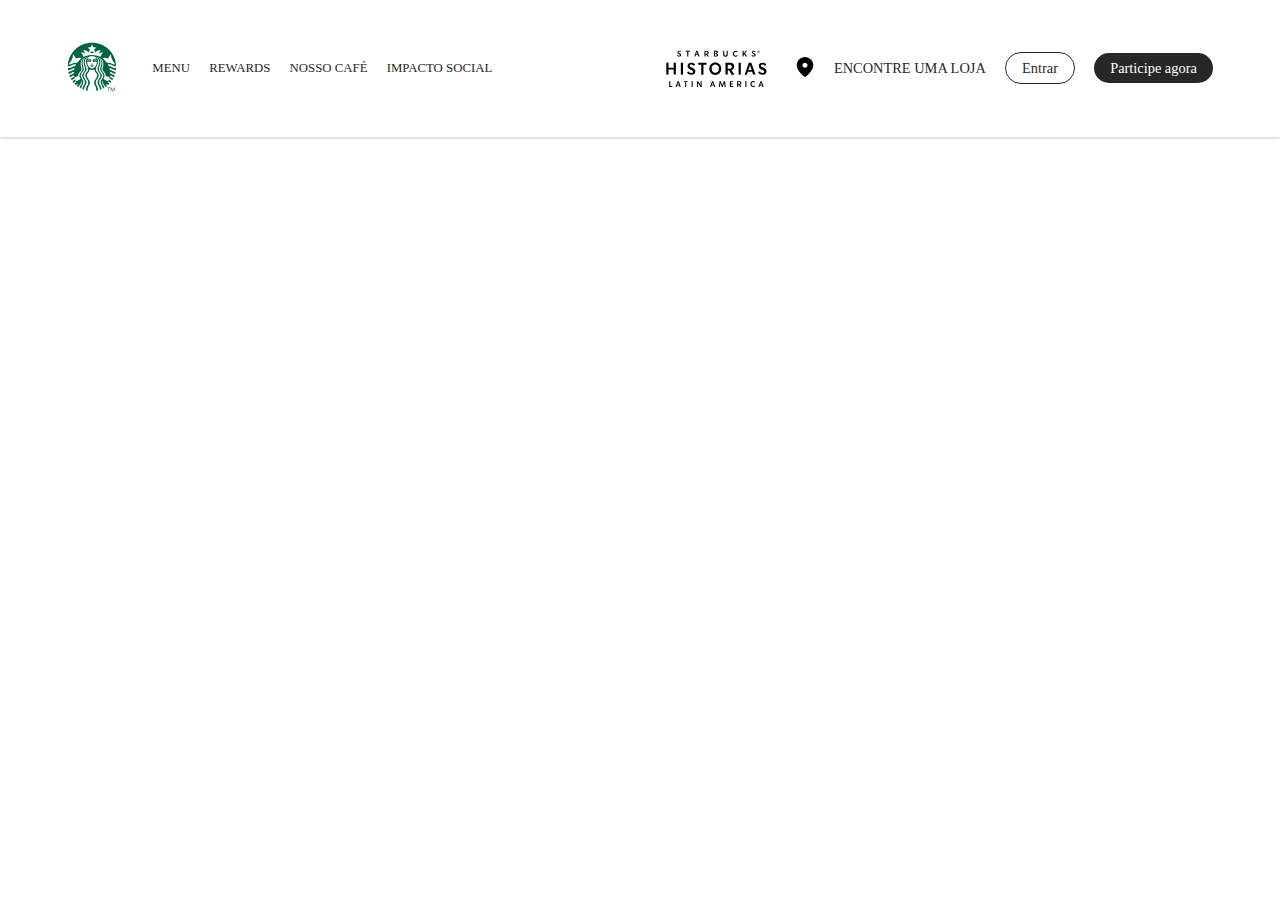
<file: index.html>
<!DOCTYPE html>
<html lang="pt-br">
  <head>
    <meta charset="UTF-8" />
    <meta http-equiv="X-UA-Compatible" content="IE=edge" />
    <meta name="viewport" content="width=device-width, initial-scale=1.0" />
    <title>teste-JavaScript</title>
    <link rel="stylesheet" href="css/style.css" />
    <link rel="preconnect" href="https://fonts.googleapis.com" />
    <link rel="preconnect" href="https://fonts.gstatic.com" crossorigin />
    <link
      href="https://fonts.googleapis.com/css2?family=Inter:wght@900&display=swap"
      rel="stylesheet" />

    <link rel="shortcut icon" href="imgs/starbucks-nav-logo.svg" />

    <link
      href="https://fonts.googleapis.com/css2?family=Inter:wght@500;600;800&display=swap"
      rel="stylesheet" />
    <link
      href="https://fonts.googleapis.com/css2?family=Inter:wght@500;600&display=swap"
      rel="stylesheet" />
    <link
      href="https://fonts.googleapis.com/css2?family=Noto+Sans+JP&display=swap"
      rel="stylesheet" />

    <link
      href="//db.onlinewebfonts.com/c/d7e8a95865396cddca89b00080d2cba6?family=SoDo+Sans+SemiBold"
      rel="stylesheet"
      type="text/css" />
  </head>
  <body>
    <header>
      <div class="nav-interaction">
        <div class="left">
          <a href="index.html"
            ><img
              class="logo"
              src="imgs/starbucks-nav-logo.svg"
              width="50px"
              alt=""
          /></a>
          <div class="links-top">
            <a class="hover" href="Menu.html">MENU</a>
            <a class="hover" href="Rewards.html">REWARDS</a>
            <a class="hover" href="NossoCafe.html">NOSSO CAFÉ</a>
            <a class="hover" class="active" href="impacto.html">IMPACTO SOCIAL</a>
          </div>
          <div class="active"></div>
        </div>
        <div class="right">
          <img class="info" src="imgs/download.svg" width="120" />
          <a
            href="https://www.google.com/maps/place/R.+Jo%C3%A3o+Domingos+Rizzi,+Mineiros+do+Tiet%C3%AA+-+SP,+17320-000/@-22.4222346,-48.4499162,17z/data=!3m1!4b1!4m6!3m5!1s0x94c743255fcc8f73:0xeeaf4927c20e5907!8m2!3d-22.4222396!4d-48.4473413!16s%2Fg%2F11jgd3xz9h?entry=ttu"
            ><img src="imgs/map-pin-svgrepo-com.svg" width="20" alt=""
          /></a>
          <a class="srf" href="">ENCONTRE UMA LOJA</a>
          <div class="butt"><a class="button" href="">Entrar</a></div>
          <div class="butt2"><a class="button2" href="">Participe agora</a></div>
        </div>
      </div>
    </header>
    <main></main>
  </body>
</html>
</file>
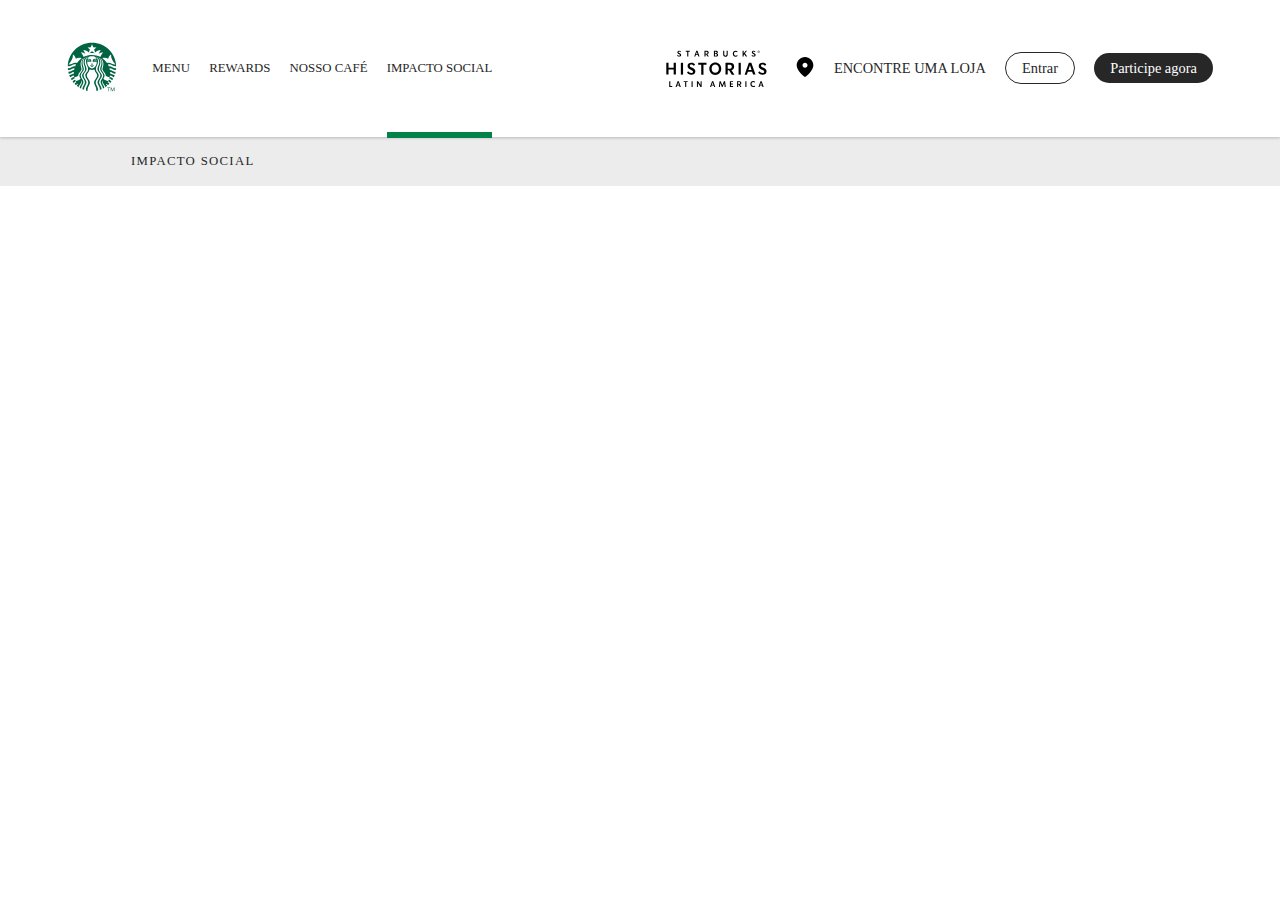
<file: impacto.html>
<!DOCTYPE html>
<html lang="pt-br">
  <head>
    <meta charset="UTF-8" />
    <meta http-equiv="X-UA-Compatible" content="IE=edge" />
    <meta name="viewport" content="width=device-width, initial-scale=1.0" />
    <title>Impacto Social</title>
    <link rel="shortcut icon" href="imgs/starbucks-nav-logo.svg" />
  </head>
  <body>
    <style>
      * {
        text-decoration: none;
        margin: 0;
        padding: 0;
      }

body{
        overflow-x: hidden;
      }

      header {
        background-color: #ffffff;
        padding: 1.4rem;
        box-shadow: 0 1px 3px rgba(0, 0, 0, 0.1), 0 2px 2px rgba(0, 0, 0, 0.06),
          0 0 2px rgba(0, 0, 0, 0.07);
      }

      .nav-interaction {
        padding: 1.2rem;
        font-size: 0.9rem;
        font-family: "SoDo Sans SemiBold";
        display: flex;
        flex-direction: row;
        position: relative;
      }

      a {
        color: #272727;
      }
      .left {
        margin-right: auto;
        display: flex;
        gap: 2.2rem;
        align-items: center;
        padding-left: 1.6rem;
      }

      .right {
        padding-right: 1.6rem;
        align-items: center;
        margin-left: auto;
        gap: 1.2rem;
        display: flex;
        flex-direction: row;
      }

      .button {
        padding: 7px 16px;
        border: #272727 1px solid;
        border-radius: 50px;
        transition: all 0.3s;
      }

      .button2 {
        color: #ffffff;
        padding: 7px 16px;
        border-radius: 50px;
        background-color: #272727;
        transition: all 0.3s;
      }
       .butt:hover{
       font-size: 12px;
       filter:drop-shadow(#7e7e7e 1px 1px 1px);
       background-color: #f0f0f0;
       border-radius: 50px;
       padding-top: 5px;
       padding-bottom: 5px;
      }

      .butt2:hover{
       font-size: 13px;
       filter:drop-shadow(#7e7e7e 1px 1px 1px);
      }

      .hover:hover{
        color: #008248;
      }

      #hover:hover{
        color: #008248;
      }

      .links-top {
        font-size: 0.8rem;
        display: flex;
        font-family: "SoDo Sans SemiBold";
        gap: 1.2rem;
      }

      .active {
        box-shadow: inset 0 -6px #008248;
        padding: 63px 0;
      }

    
      section{
        padding: 17px;
        background-color: #ececec;
        padding-left: 131px;
        z-index: -1;
        position: relative;
        width: 100%;
        font-family: "SoDo Sans SemiBold";
        font-size: 0.8rem;
        color: #272727;
        letter-spacing: 0.1em;
      }
    </style>

    <header>
      <div class="nav-interaction">
        <div class="left">
          <a href="index.html"
            ><img
              class="logo"
              src="imgs/starbucks-nav-logo.svg"
              width="50px"
              alt=""
          /></a>
          <div class="links-top">
            <a class="hover" href="Menu.html">MENU</a>
            <a class="hover" href="Rewards.html">REWARDS</a>
            <a class="hover" href="NossoCafe.html">NOSSO CAFÉ</a>
            <div><a id="hover" class="active" href="impacto.html">IMPACTO SOCIAL</a></div>
          </div>
        </div>
        <div class="right">
          <img class="info" src="imgs/download.svg" width="120" />
          <a
            href="https://www.google.com/maps/place/R.+Jo%C3%A3o+Domingos+Rizzi,+Mineiros+do+Tiet%C3%AA+-+SP,+17320-000/@-22.4222346,-48.4499162,17z/data=!3m1!4b1!4m6!3m5!1s0x94c743255fcc8f73:0xeeaf4927c20e5907!8m2!3d-22.4222396!4d-48.4473413!16s%2Fg%2F11jgd3xz9h?entry=ttu"
            ><img src="imgs/map-pin-svgrepo-com.svg" width="20" alt=""
          /></a>
          <a class="srf" href="">ENCONTRE UMA LOJA</a>
          <div class="butt"><a class="button" href="">Entrar</a></div>
          <div class="butt2"><a class="button2" href="">Participe agora</a></div>
        
        </div>
      </div>
      
    </header>
    <section>IMPACTO SOCIAL</section>
  </body>
</html>
</file>
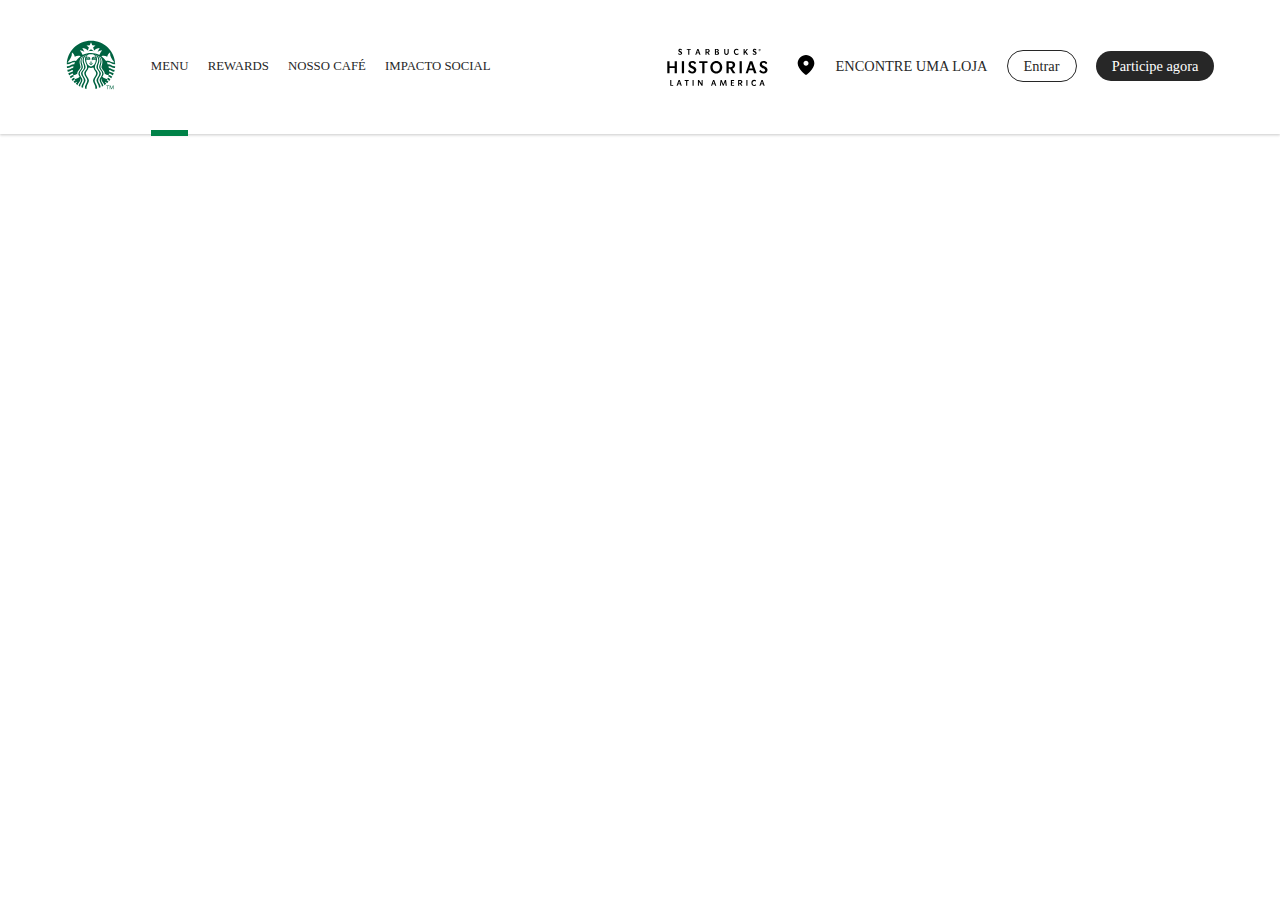
<file: Menu.html>
<!DOCTYPE html>
<html lang="en">
  <head>
    <meta charset="UTF-8" />
    <meta http-equiv="X-UA-Compatible" content="IE=edge" />
    <meta name="viewport" content="width=device-width, initial-scale=1.0" />
    <title>Menu</title>
    <link rel="shortcut icon" href="imgs/starbucks-nav-logo.svg" />
  </head>
  <body>
    <style>
      * {
        text-decoration: none;
        margin: 0;
        padding: 0;
      }

      header {
        background-color: #ffffff;
        padding: 1.3rem;
        box-shadow: 0 1px 3px rgba(0, 0, 0, 0.1), 0 2px 2px rgba(0, 0, 0, 0.06),
          0 0 2px rgba(0, 0, 0, 0.07);
      }

      .nav-interaction {
        padding: 1.2rem;
        font-size: 0.9rem;
        font-family: "SoDo Sans SemiBold";
        display: flex;
        flex-direction: row;
        position: relative;
      }

      a {
        color: #272727;
      }
      .left {
        margin-right: auto;
        display: flex;
        gap: 2.2rem;
        align-items: center;
        padding-left: 1.6rem;
      }

      .right {
        padding-right: 1.6rem;
        align-items: center;
        margin-left: auto;
        gap: 1.2rem;
        display: flex;
        flex-direction: row;
      }

      .button {
        padding: 7px 16px;
        border: #272727 1px solid;
        border-radius: 50px;
        transition: all 0.3s;
      }

      .button2 {
        color: #ffffff;
        padding: 7px 16px;
        border-radius: 50px;
        background-color: #272727;
        transition: all 0.3s;
      }
       .butt:hover{
       font-size: 12px;
       filter:drop-shadow(#7e7e7e 1px 1px 1px);
       background-color: #f0f0f0;
       border-radius: 50px;
       padding-top: 5px;
       padding-bottom: 5px;
      }

      .butt2:hover{
       font-size: 13px;
       filter:drop-shadow(#7e7e7e 1px 1px 1px);
      }

      .links-top {
        font-size: 0.8rem;
        display: flex;
        font-family: "SoDo Sans SemiBold";
        gap: 1.2rem;
      }

      .active {
        box-shadow: inset 0 -6px #008248;
        padding: 63px 0;
      }

      .hover:hover{
        color: #008248;
      }

      #hover:hover{
        color: #008248;
      }

    
    </style>

    <header>
      <div class="nav-interaction">
        <div class="left">
          <a href="index.html"
            ><img
              class="logo"
              src="imgs/starbucks-nav-logo.svg"
              width="50px"
              alt=""
          /></a>
          <div class="links-top">
            <div><a id="hover" class="active" href="Menu.html">MENU</a></div>
            <a class="hover" href="Rewards.html">REWARDS</a>

            <a class="hover" href="NossoCafe.html">NOSSO CAFÉ</a>
            <a class="hover" href="impacto.html">IMPACTO SOCIAL</a>
          </div>
        </div>
        <div class="right">
          <img class="info" src="imgs/download.svg" width="120" />
          <a
            href="https://www.google.com/maps/place/R.+Jo%C3%A3o+Domingos+Rizzi,+Mineiros+do+Tiet%C3%AA+-+SP,+17320-000/@-22.4222346,-48.4499162,17z/data=!3m1!4b1!4m6!3m5!1s0x94c743255fcc8f73:0xeeaf4927c20e5907!8m2!3d-22.4222396!4d-48.4473413!16s%2Fg%2F11jgd3xz9h?entry=ttu"
            ><img src="imgs/map-pin-svgrepo-com.svg" width="20" alt=""
          /></a>
          <a class="srf" href="">ENCONTRE UMA LOJA</a>
          <div class="butt"><a class="button" href="">Entrar</a></div>
          <div class="butt2"><a class="button2" href="">Participe agora</a></div>
        </div>
      </div>
    </header>
  </body>
</html>
</file>
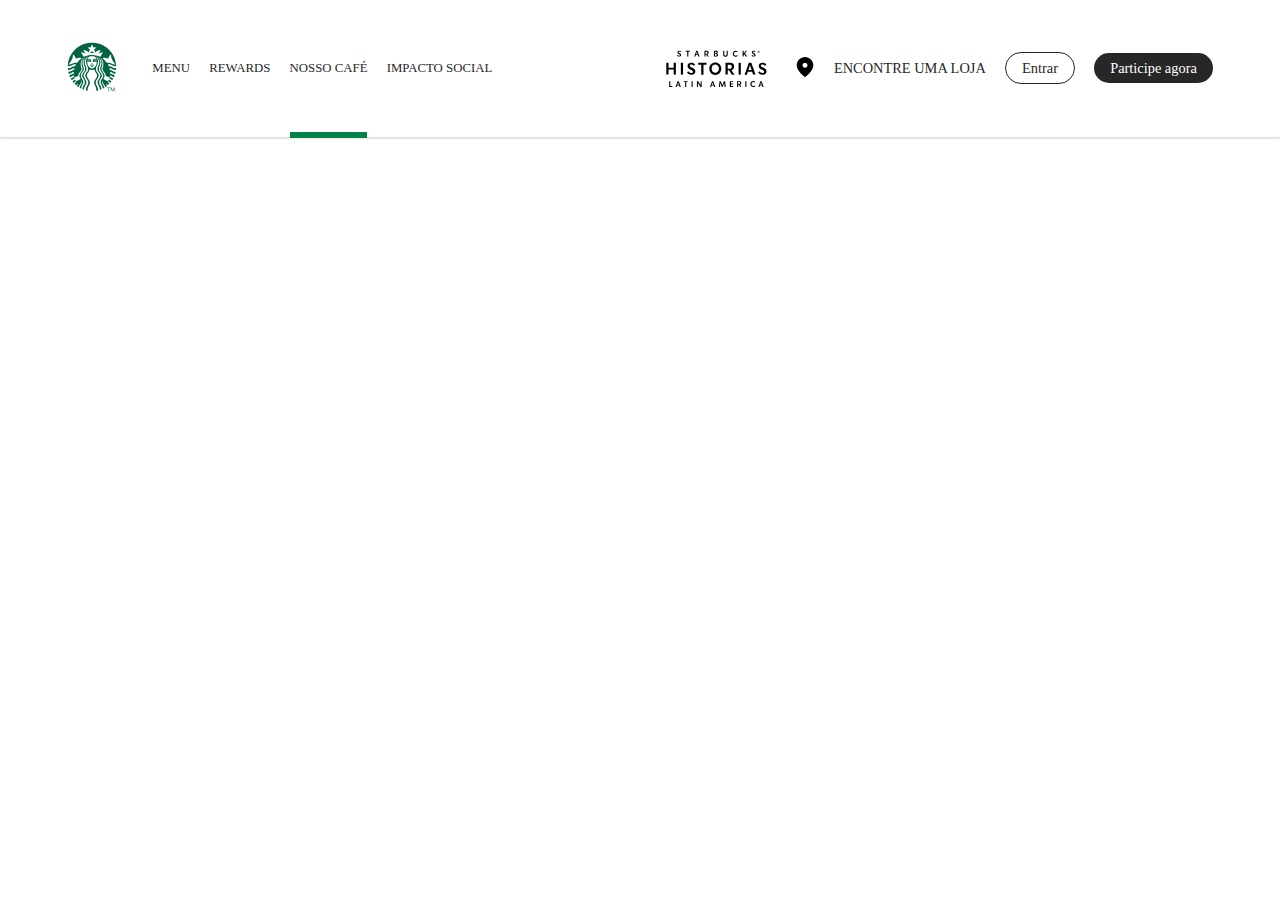
<file: NossoCafe.html>
<!DOCTYPE html>
<html lang="en">
  <head>
    <meta charset="UTF-8" />
    <meta http-equiv="X-UA-Compatible" content="IE=edge" />
    <meta name="viewport" content="width=device-width, initial-scale=1.0" />
    <title>Nosso Café</title>
    <link rel="shortcut icon" href="imgs/starbucks-nav-logo.svg" />
  </head>
  <body>
    <style>
      * {
        text-decoration: none;
        margin: 0;
        padding: 0;
      }

      header {
        background-color: #ffffff;
        padding: 1.4rem;
        box-shadow: 0 1px 3px rgba(0, 0, 0, 0.1), 0 2px 2px rgba(0, 0, 0, 0.06),
          0 0 2px rgba(0, 0, 0, 0.07);
      }

      .nav-interaction {
        padding: 1.2rem;
        font-size: 0.9rem;
        font-family: "SoDo Sans SemiBold";
        display: flex;
        flex-direction: row;
        position: relative;
      }

      a {
        color: #272727;
      }
      .left {
        margin-right: auto;
        display: flex;
        gap: 2.2rem;
        align-items: center;
        padding-left: 1.6rem;
      }

      .right {
        padding-right: 1.6rem;
        align-items: center;
        margin-left: auto;
        gap: 1.2rem;
        display: flex;
        flex-direction: row;
      }

      .button {
        padding: 7px 16px;
        border: #272727 1px solid;
        border-radius: 50px;
        transition: all 0.3s;
      }

      .button2 {
        color: #ffffff;
        padding: 7px 16px;
        border-radius: 50px;
        background-color: #272727;
        transition: all 0.3s;
      }
       .butt:hover{
       font-size: 12px;
       filter:drop-shadow(#7e7e7e 1px 1px 1px);
       background-color: #f0f0f0;
       border-radius: 50px;
       padding-top: 5px;
       padding-bottom: 5px;
      }

      .butt2:hover{
       font-size: 13px;
       filter:drop-shadow(#7e7e7e 1px 1px 1px);
      }

      .links-top {
        font-size: 0.8rem;
        display: flex;
        font-family: "SoDo Sans SemiBold";
        gap: 1.2rem;
      }

      .active {
        box-shadow: inset 0 -6px #008248;
        padding: 63px 0;
      }

      .hover:hover{
        color: #008248;
      }

      #hover:hover{
        color: #008248;
      }

    </style>

    <header>
      <div class="nav-interaction">
        <div class="left">
          <a href="index.html"
            ><img
              class="logo"
              src="imgs/starbucks-nav-logo.svg"
              width="50px"
              alt=""
          /></a>
          <div class="links-top">
            <a class="hover" href="Menu.html">MENU</a>
            <a class="hover" href="Rewards.html">REWARDS</a>
            <div><a id="hover" class="active" href="NossoCafe.html">NOSSO CAFÉ</a></div>
            <a class="hover" href="impacto.html">IMPACTO SOCIAL</a>
          </div>
        </div>
        <div class="right">
          <img class="info" src="imgs/download.svg" width="120" />
          <a
            href="https://www.google.com/maps/place/R.+Jo%C3%A3o+Domingos+Rizzi,+Mineiros+do+Tiet%C3%AA+-+SP,+17320-000/@-22.4222346,-48.4499162,17z/data=!3m1!4b1!4m6!3m5!1s0x94c743255fcc8f73:0xeeaf4927c20e5907!8m2!3d-22.4222396!4d-48.4473413!16s%2Fg%2F11jgd3xz9h?entry=ttu"
            ><img src="imgs/map-pin-svgrepo-com.svg" width="20" alt=""
          /></a>
          <a class="srf" href="">ENCONTRE UMA LOJA</a>
          <div class="butt"><a class="button" href="">Entrar</a></div>
          <div class="butt2"><a class="button2" href="">Participe agora</a></div>
        </div>
      </div>
    </header>
  </body>
</html>
</file>
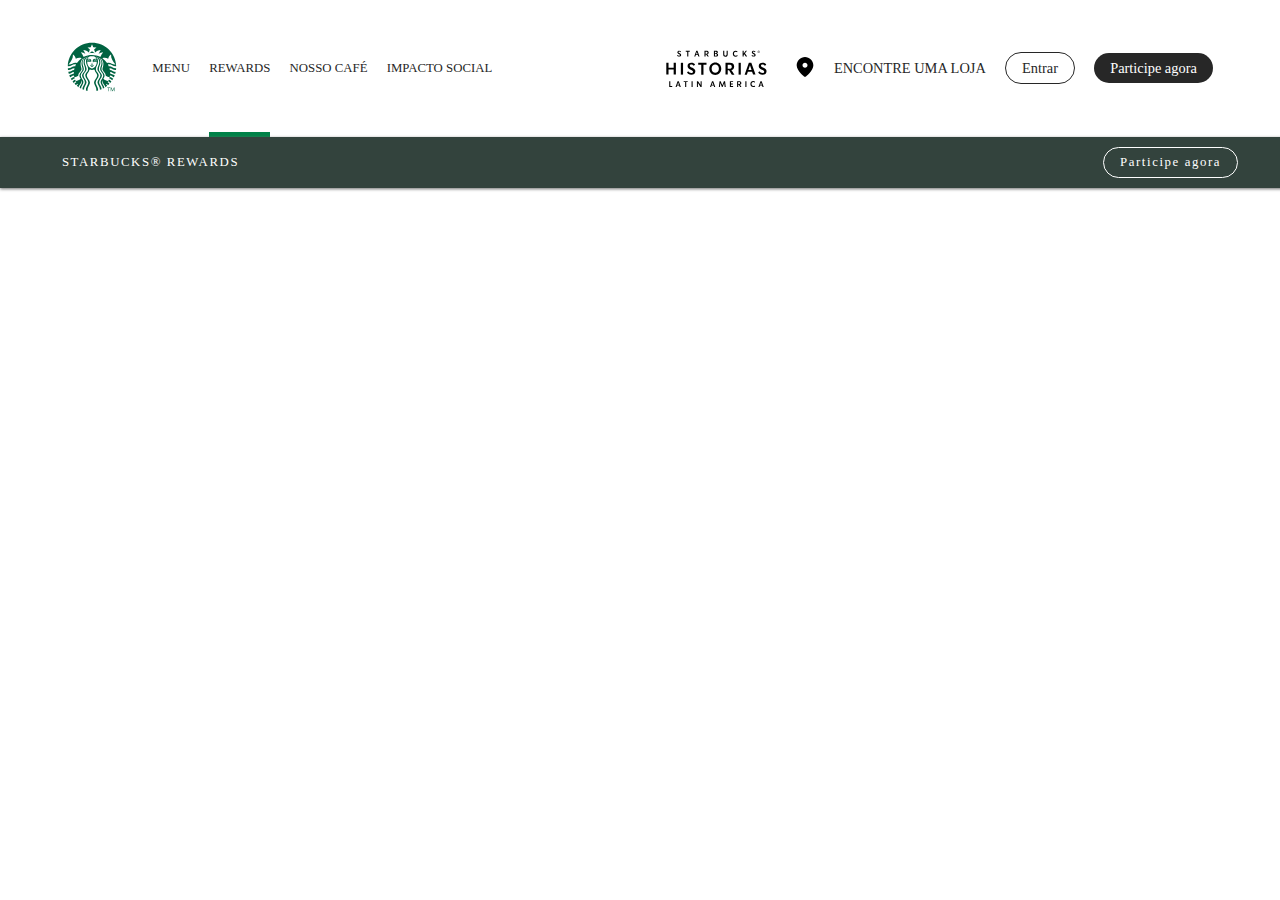
<file: Rewards.html>
<!DOCTYPE html>
<html lang="en">
  <head>
    <meta charset="UTF-8" />
    <meta http-equiv="X-UA-Compatible" content="IE=edge" />
    <meta name="viewport" content="width=device-width, initial-scale=1.0" />
    <title>Rewards</title>
    <link rel="shortcut icon" href="imgs/starbucks-nav-logo.svg" />
  </head>
  <body>
    <style>
      * {
        text-decoration: none;
        margin: 0;
        padding: 0;
      }

      body{
        overflow-x: hidden;
      }

      header {
        background-color: #ffffff;
        padding: 1.4rem;
        box-shadow: 0 1px 3px rgba(0, 0, 0, 0.1), 0 2px 2px rgba(0, 0, 0, 0.06),
          0 0 2px rgba(0, 0, 0, 0.07);
          z-index: 2;
      }

      .nav-interaction {
        padding: 1.2rem;
        font-size: 0.9rem;
        font-family: "SoDo Sans SemiBold";
        display: flex;
        flex-direction: row;
        position: relative;
      }

      a {
        color: #272727;
      }
      .left {
        margin-right: auto;
        display: flex;
        gap: 2.2rem;
        align-items: center;
        padding-left: 1.6rem;
      }

      .right {
        padding-right: 1.6rem;
        align-items: center;
        margin-left: auto;
        gap: 1.2rem;
        display: flex;
        flex-direction: row;
      }

      .button {
        padding: 7px 16px;
        border: #272727 1px solid;
        border-radius: 50px;
        transition: all 0.3s;
      }

      .button2 {
        color: #ffffff;
        padding: 7px 16px;
        border-radius: 50px;
        background-color: #272727;
        transition: all 0.3s;
      }

      .butt:hover {
        font-size: 12px;
        filter: drop-shadow(#7e7e7e 1px 1px 1px);
        background-color: #f0f0f0;
        border-radius: 50px;
        padding-top: 5px;
        padding-bottom: 5px;
      }

      .butt2:hover {
        font-size: 13px;
        filter: drop-shadow(#7e7e7e 1px 1px 1px);
      }
      
      .links-top {
        font-size: 0.8rem;
        display: flex;
        font-family: "SoDo Sans SemiBold";
        gap: 1.2rem;
      }

      .active {
        box-shadow: inset 0 -6px #008248;
        padding: 63px 0;
      }

      .hover:hover {
        color: #008248;
      }

      #hover:hover {
        color: #008248;
      }

      section {
        display: flex;
        padding: 10px;
        background-color: #33433d;
        position: relative;
        width: 100%;
        font-family: "SoDo Sans SemiBold";
        font-size: 0.8rem;
        color: white;
        letter-spacing: 0.1rem;
        justify-content: center;
        justify-content: space-around;
        gap: 50%;
        align-items: center;
        box-shadow: 0 1px 3px #707070;
      }

      /* color: #ffffff;
        padding: 7px 16px;
        border-radius: 50px;
        background-color: #272727;
        transition: all 0.3s; */

      .button3 {
        color: #ffffff;
        border: #ffffff 1px solid;
        border-radius: 50px;
        padding: 7px 16px;
        transition: 0.3s;
        margin-left: 120px ;
      }

      .button3:hover {
        font-size: 11px;
        filter: drop-shadow(#1f1f1f 1px 1px 1px);
      }

    </style>

    <header>
      <div class="nav-interaction">
        <div class="left">
          <a href="index.html"
            ><img
              class="logo"
              src="imgs/starbucks-nav-logo.svg"
              width="50px"
              alt=""
          /></a>
          <div class="links-top">
            <a class="hover" href="Menu.html">MENU</a>
            <div>
              <a id="hover" class="active" href="Rewards.html">REWARDS</a>
            </div>
            <a class="hover" href="NossoCafe.html">NOSSO CAFÉ</a>
            <a class="hover" href="impacto.html">IMPACTO SOCIAL</a>
          </div>
        </div>
        <div class="right">
          <img class="info" src="imgs/download.svg" width="120" />
          <a
            href="https://www.google.com/maps/place/R.+Jo%C3%A3o+Domingos+Rizzi,+Mineiros+do+Tiet%C3%AA+-+SP,+17320-000/@-22.4222346,-48.4499162,17z/data=!3m1!4b1!4m6!3m5!1s0x94c743255fcc8f73:0xeeaf4927c20e5907!8m2!3d-22.4222396!4d-48.4473413!16s%2Fg%2F11jgd3xz9h?entry=ttu"
            ><img src="imgs/map-pin-svgrepo-com.svg" width="20" alt=""
          /></a>
          <a class="srf" href="">ENCONTRE UMA LOJA</a>
          <div class="butt"><a class="button" href="">Entrar</a></div>
          <div class="butt2">
            <a class="button2" href="">Participe agora</a>
          </div>
        </div>
      </div>
    </header>
    <section>
      <p>STARBUCKS® REWARDS</p>
      <a class="button3" href="">Participe agora</a>
    </section>
  </body>
</html>
</file>
<file: css/style.css>
@import url('https://fonts.googleapis.com/css2?family=Inter:wght@900&display=swap');
@import url(//db.onlinewebfonts.com/c/d7e8a95865396cddca827272780d2cba6?family=SoDo+Sans+SemiBold);
@font-face {font-family: "SoDo Sans SemiBold"; src: url("//db.onlinewebfonts.com/t/d7e8a95865396cddca827272780d2cba6.eot"); src: url("//db.onlinewebfonts.com/t/d7e8a95865396cddca827272780d2cba6.eot?#iefix") format("embedded-opentype"), url("//db.onlinewebfonts.com/t/d7e8a95865396cddca827272780d2cba6.woff2") format("woff2"), url("//db.onlinewebfonts.com/t/d7e8a95865396cddca827272780d2cba6.woff") format("woff"), url("//db.onlinewebfonts.com/t/d7e8a95865396cddca827272780d2cba6.ttf") format("truetype"), url("//db.onlinewebfonts.com/t/d7e8a95865396cddca827272780d2cba6.svg#SoDo Sans SemiBold") format("svg"); }

*{
    padding: 0;
    margin: 0;
    text-decoration: none;
}

body{
    background: #ffffff;
    overflow-x: hidden;
}

header{
    background-color: #ffffff;
    padding: 1.4rem;
    box-shadow: 0 1px 3px rgba(0,0,0,.1), 0 2px 2px rgba(0,0,0,.06), 0 0 2px rgba(0,0,0,.07);
}

.nav-interaction{
    padding: 1.2rem;
    font-size: 0.9rem;
    font-family: "SoDo Sans SemiBold";
    display: flex;
    flex-direction: row;
    position: relative;
}

a{
    color: #272727;
}
.left{
    margin-right: auto;
    display: flex;
    gap: 2.2rem;
    align-items: center;
    padding-left: 1.6rem;
}

.right{
    padding-right: 1.6rem;
    align-items: center;
    margin-left: auto;
    gap: 1.2rem;
    display: flex;
    flex-direction: row;
}

.button {
    padding: 7px 16px;
    border: #272727 1px solid;
    border-radius: 50px;
    transition: all 0.3s;
  }

  .button2 {
    color: #ffffff;
    padding: 7px 16px;
    border-radius: 50px;
    background-color: #272727;
    transition: all 0.3s;
  }
   .butt:hover{
   font-size: 12px;
   filter:drop-shadow(#7e7e7e 1px 1px 1px);
   background-color: #f0f0f0;
   border-radius: 50px;
   padding-top: 5px;
   padding-bottom: 5px;
  }

  .butt2:hover{
   font-size: 13px;
   filter:drop-shadow(#7e7e7e 1px 1px 1px);
  }

.links-top{
    font-size: 0.8rem;
    display: flex;
    font-family: "SoDo Sans SemiBold";
    gap: 1.2rem;
}

.active{
box-shadow: solid 6px #008248;
}

.hover:hover{
    color: #008248;
  }
</file>
